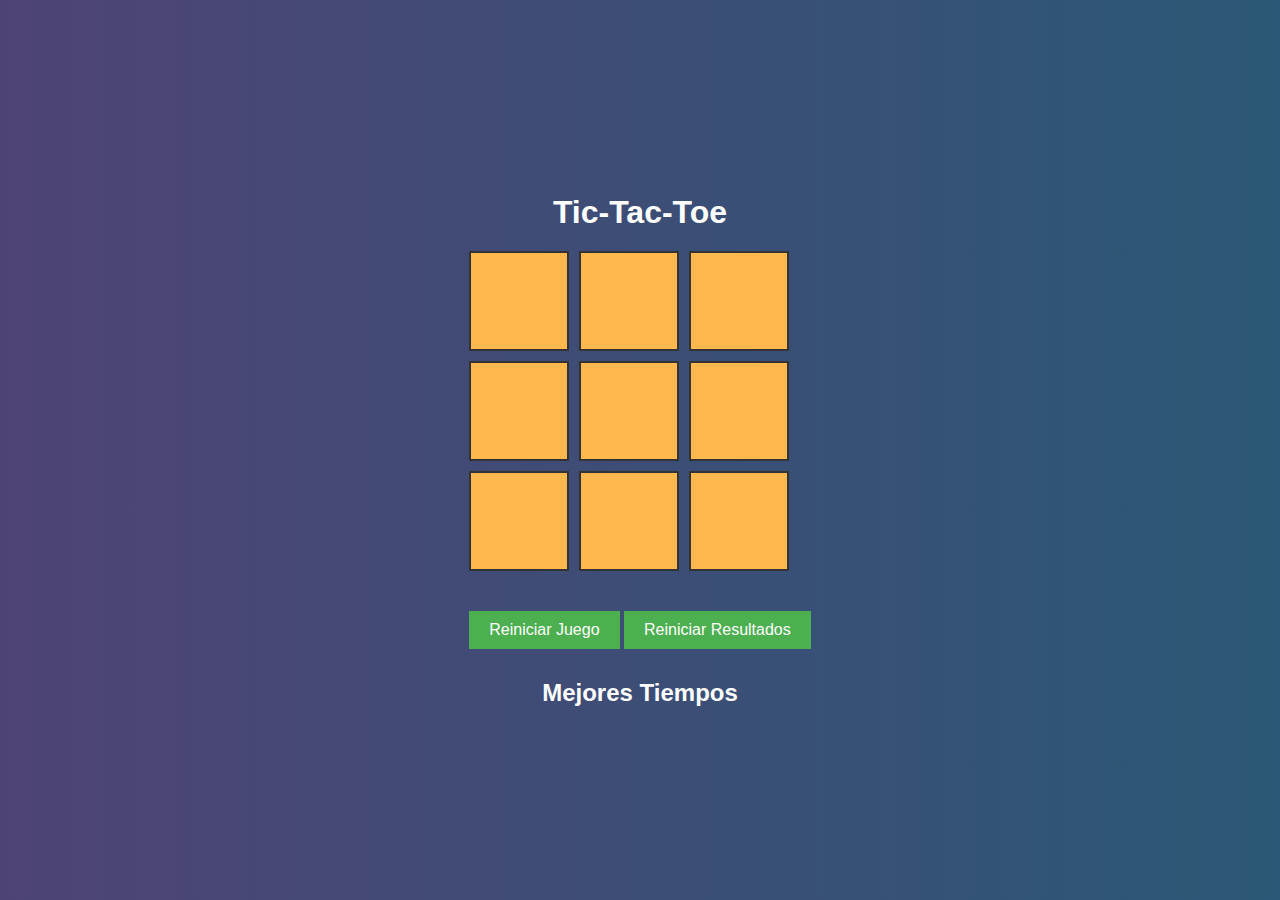
<file: index.html>
<!DOCTYPE html>
<html lang="es">
<head>
  <meta charset="UTF-8">
  <meta name="viewport" content="width=device-width, initial-scale=1.0">
  <title>Tic-Tac-Toe</title>
  <link rel="stylesheet" href="styles.css">
</head>
<body>
  <div class="container">
    <h1>Tic-Tac-Toe</h1>
    <div class="game-board">
      <div class="cell" data-index="0"></div>
      <div class="cell" data-index="1"></div>
      <div class="cell" data-index="2"></div>
      <div class="cell" data-index="3"></div>
      <div class="cell" data-index="4"></div>
      <div class="cell" data-index="5"></div>
      <div class="cell" data-index="6"></div>
      <div class="cell" data-index="7"></div>
      <div class="cell" data-index="8"></div>
    </div>
    <button id="reset-btn">Reiniciar Juego</button>
    <button id="reset-scores-btn">Reiniciar Resultados</button> <!-- Nuevo botón -->

    <div class="score-board">
      <h2>Mejores Tiempos</h2>
      <ul id="score-list"></ul>
    </div>
  </div>

  <script src="script.js"></script>
</body>
</html>
</file>
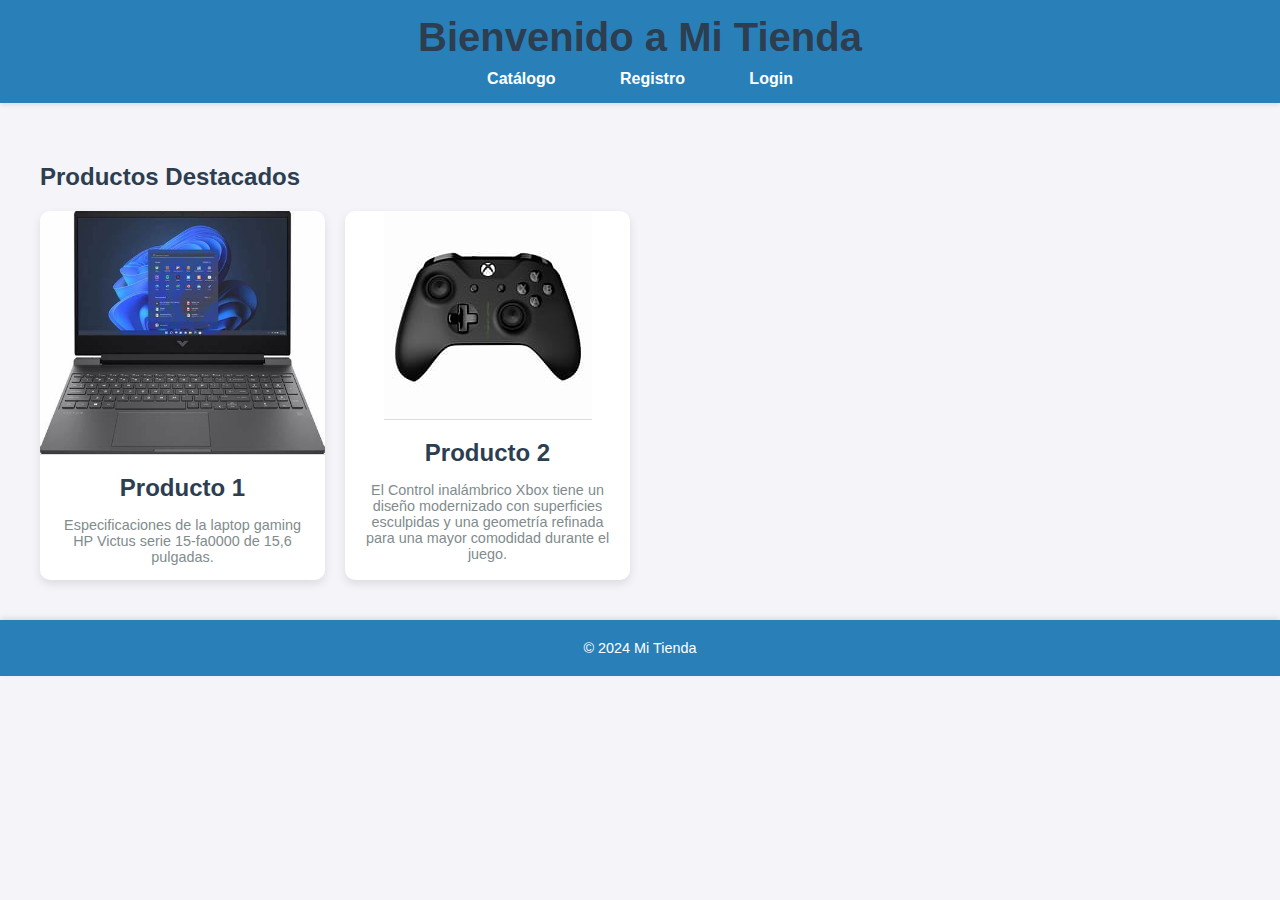
<file: Progra web/index.html>
<!DOCTYPE html>
<html lang="es">
<head>
    <meta charset="UTF-8">
    <meta name="viewport" content="width=device-width, initial-scale=1.0">
    <title>Mi Tienda Online</title>
    <link rel="stylesheet" href="styles.css">
</head>
<body>
    <header>
        <h1>Bienvenido a Mi Tienda</h1>
        <nav>
            <a href="catalogo.html">Catálogo</a>
            <a href="registro.html">Registro</a>
            <a href="login.html">Login</a>
        </nav>
    </header>
    <section>
        <h2>Productos Destacados</h2>
        <div class="productos">
            <div class="producto">
                <img src="producto1.jpg" alt="Producto 1">
                <h3>Producto 1</h3>
                <p>Especificaciones de la laptop gaming HP Victus serie 15-fa0000 de 15,6 pulgadas.</p>
            </div>
            <div class="producto">
                <img src="producto2.jpg" alt="Producto 2">
                <h3>Producto 2</h3>
                <p>El Control inalámbrico Xbox tiene un diseño modernizado con superficies esculpidas y una geometría refinada para una mayor comodidad durante el juego.</p>
            </div>
        </div>
    </section>
    <footer>
        <p>© 2024 Mi Tienda</p>
    </footer>
</body>
</html>
</file>
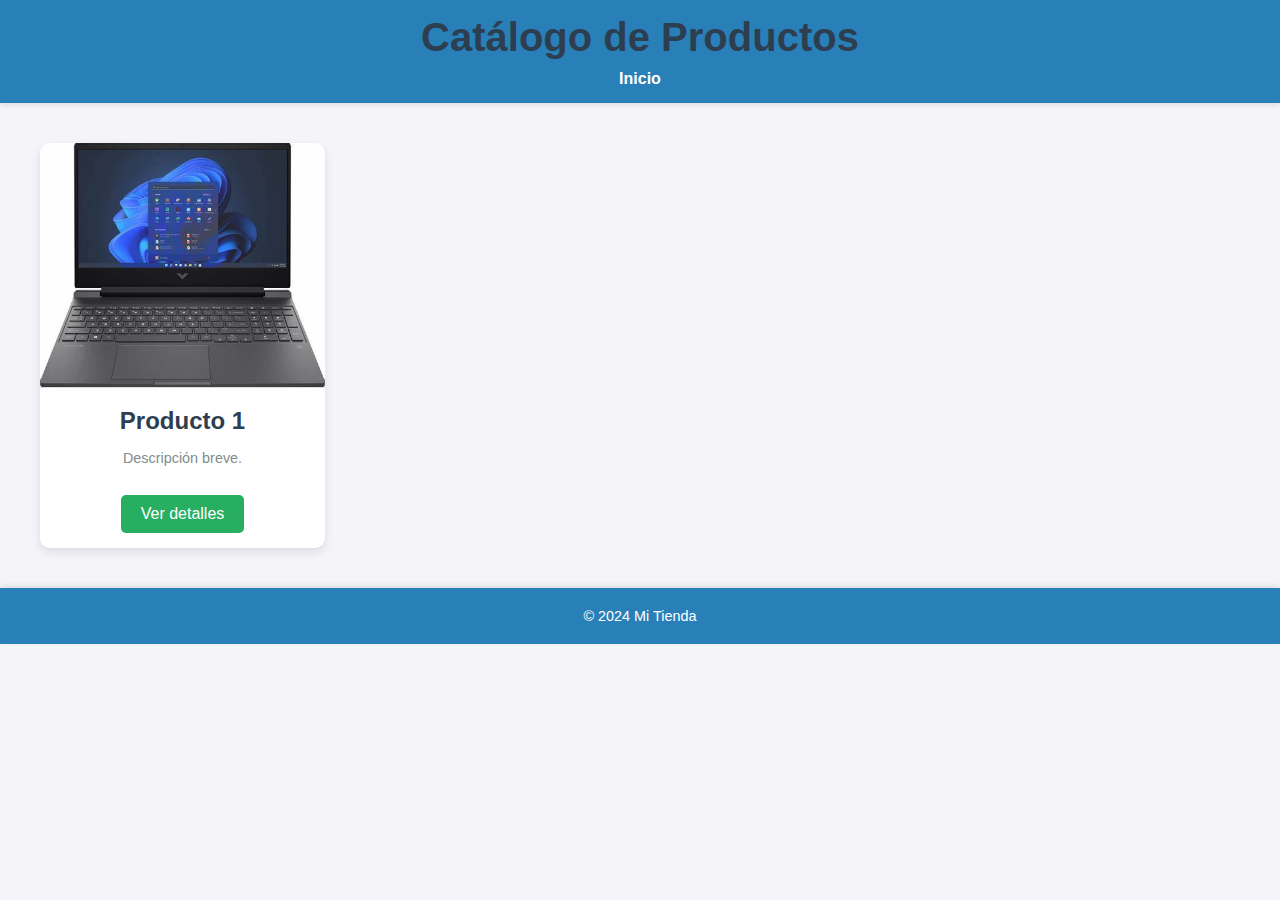
<file: Progra web/catalogo.html>
<!DOCTYPE html>
<html lang="es">
<head>
    <meta charset="UTF-8">
    <meta name="viewport" content="width=device-width, initial-scale=1.0">
    <title>Catálogo de Productos</title>
    <link rel="stylesheet" href="styles.css">
</head>
<body>
    <header>
        <h1>Catálogo de Productos</h1>
        <nav>
            <a href="index.html">Inicio</a>
        </nav>
    </header>
    <section>
        <div class="productos">
            <!-- Repite esta estructura para al menos 10 productos -->
            <div class="producto">
                <img src="producto1.jpg" alt="Producto 1">
                <h3>Producto 1</h3>
                <p>Descripción breve.</p>
                <a href="detalle_producto.html">Ver detalles</a>
            </div>
        </div>
    </section>
    <footer>
        <p>© 2024 Mi Tienda</p>
    </footer>
</body>
</html>
</file>
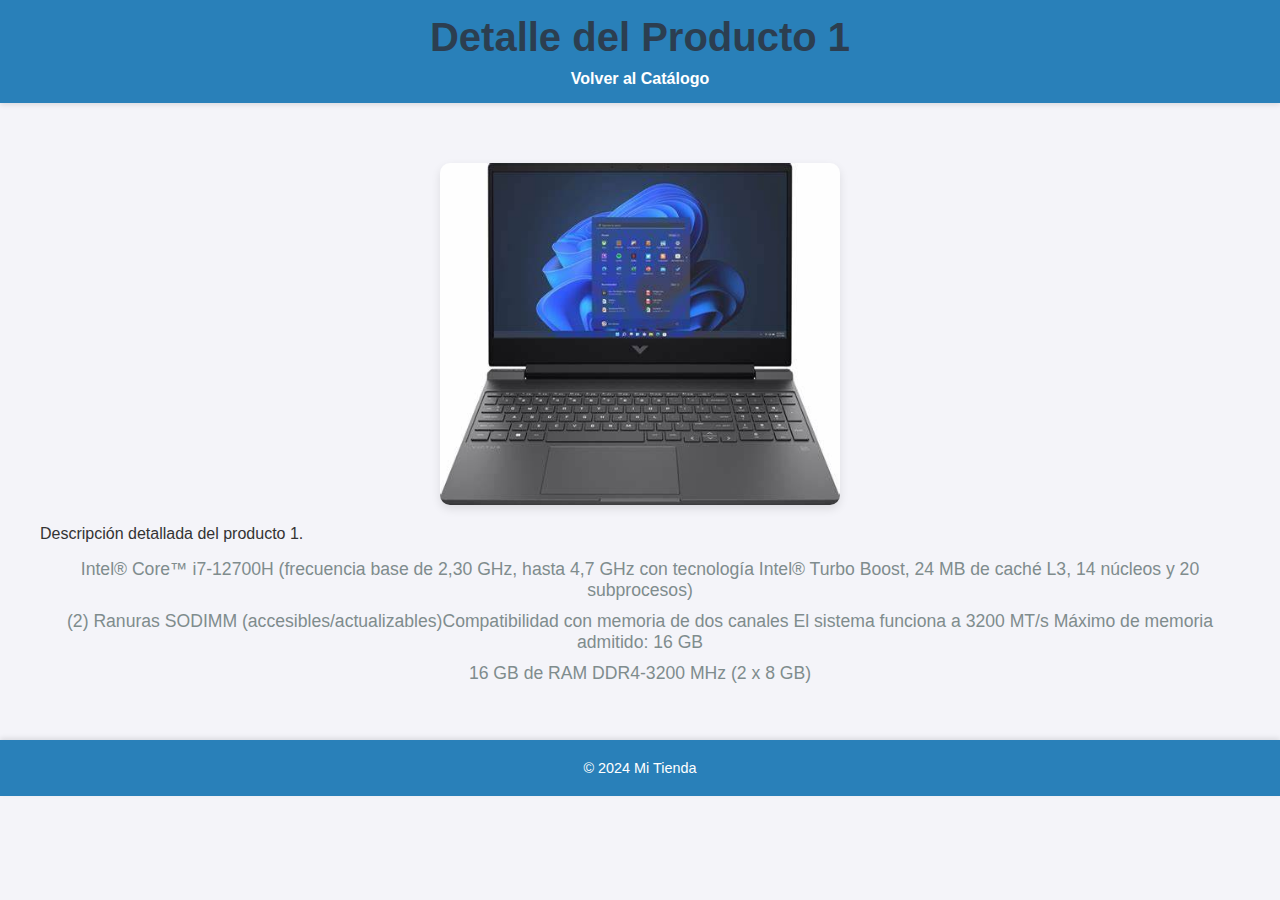
<file: Progra web/detalle_producto.html>
<!DOCTYPE html>
<html lang="es">
<head>
    <meta charset="UTF-8">
    <meta name="viewport" content="width=device-width, initial-scale=1.0">
    <title>Detalle de Producto</title>
    <link rel="stylesheet" href="styles.css">
</head>
<body>
    <header>
        <h1>Detalle del Producto 1</h1>
        <nav>
            <a href="catalogo.html">Volver al Catálogo</a>
        </nav>
    </header>
    <section>
        <img src="producto1.jpg" alt="Producto 1" class="img-detalle">
        <p>Descripción detallada del producto 1.</p>
        <ul>
            <li>Intel® Core™ i7-12700H (frecuencia base de 2,30 GHz, hasta 4,7 GHz con tecnología Intel® Turbo Boost, 24 MB de caché L3, 14 núcleos y 20 subprocesos)</li>
            <li>(2) Ranuras SODIMM (accesibles/actualizables)Compatibilidad con memoria de dos canales El sistema funciona a 3200 MT/s
Máximo de memoria admitido: 16 GB</li>
            <li>16 GB de RAM DDR4-3200 MHz (2 x 8 GB)</li>
        </ul>
    </section>


    <footer>
        <p>© 2024 Mi Tienda</p>
    </footer>
</body>
</html>
</file>
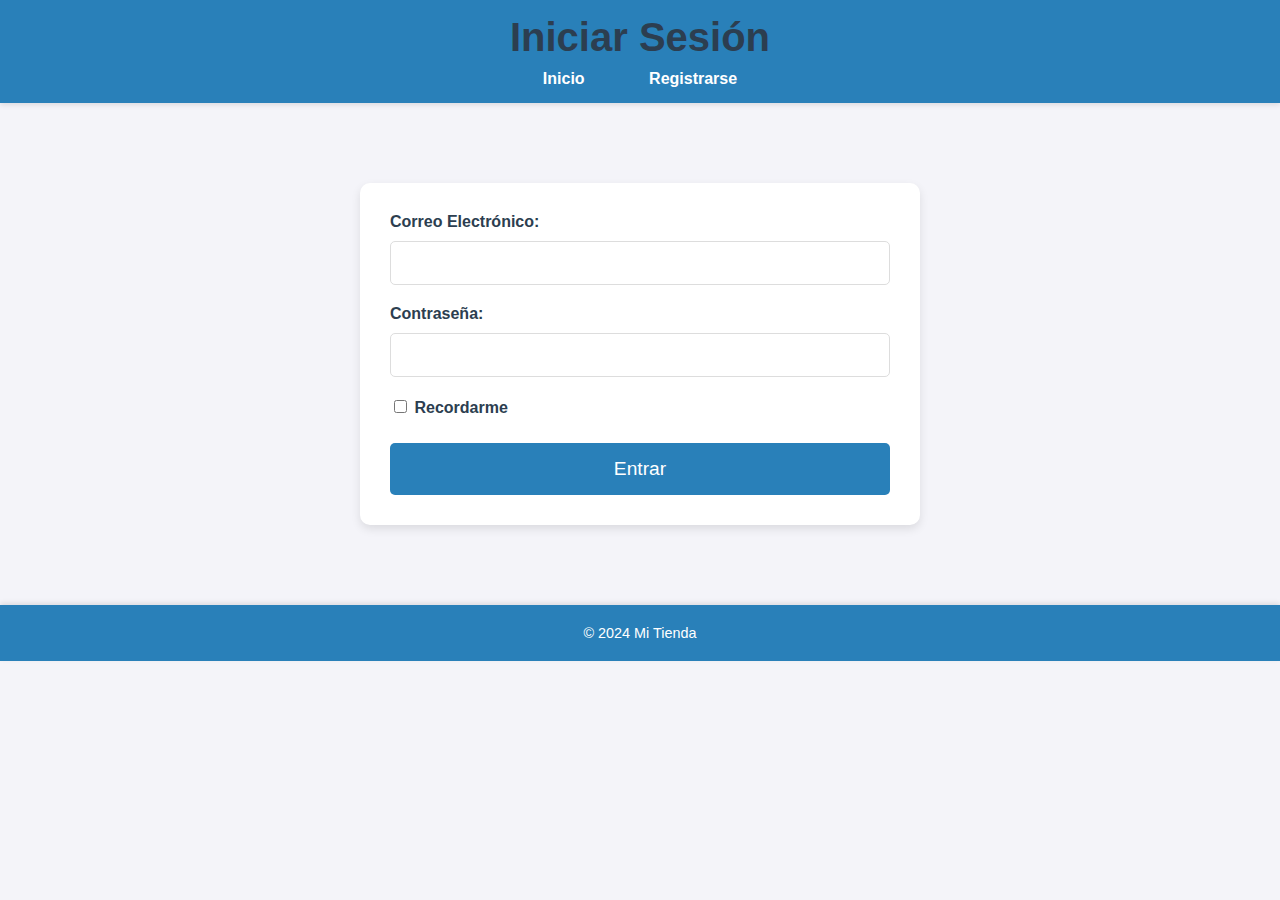
<file: Progra web/login.html>
<!DOCTYPE html>
<html lang="es">
<head>
    <meta charset="UTF-8">
    <meta name="viewport" content="width=device-width, initial-scale=1.0">
    <title>Login</title>
    <link rel="stylesheet" href="styles.css">
</head>
<body>
    <header>
        <h1>Iniciar Sesión</h1>
        <nav>
            <a href="index.html">Inicio</a>
            <a href="registro.html">Registrarse</a>
        </nav>
    </header>
    <section>
        <form action="#" method="POST">
            <label for="email">Correo Electrónico:</label>
            <input type="email" id="email" name="email" required>
            <label for="password">Contraseña:</label>
            <input type="password" id="password" name="password" required>
            <label>
                <input type="checkbox" name="remember"> Recordarme
            </label>
            <button type="submit">Entrar</button>
        </form>
    </section>
    <footer>
        <p>© 2024 Mi Tienda</p>
    </footer>
</body>
</html>
</file>
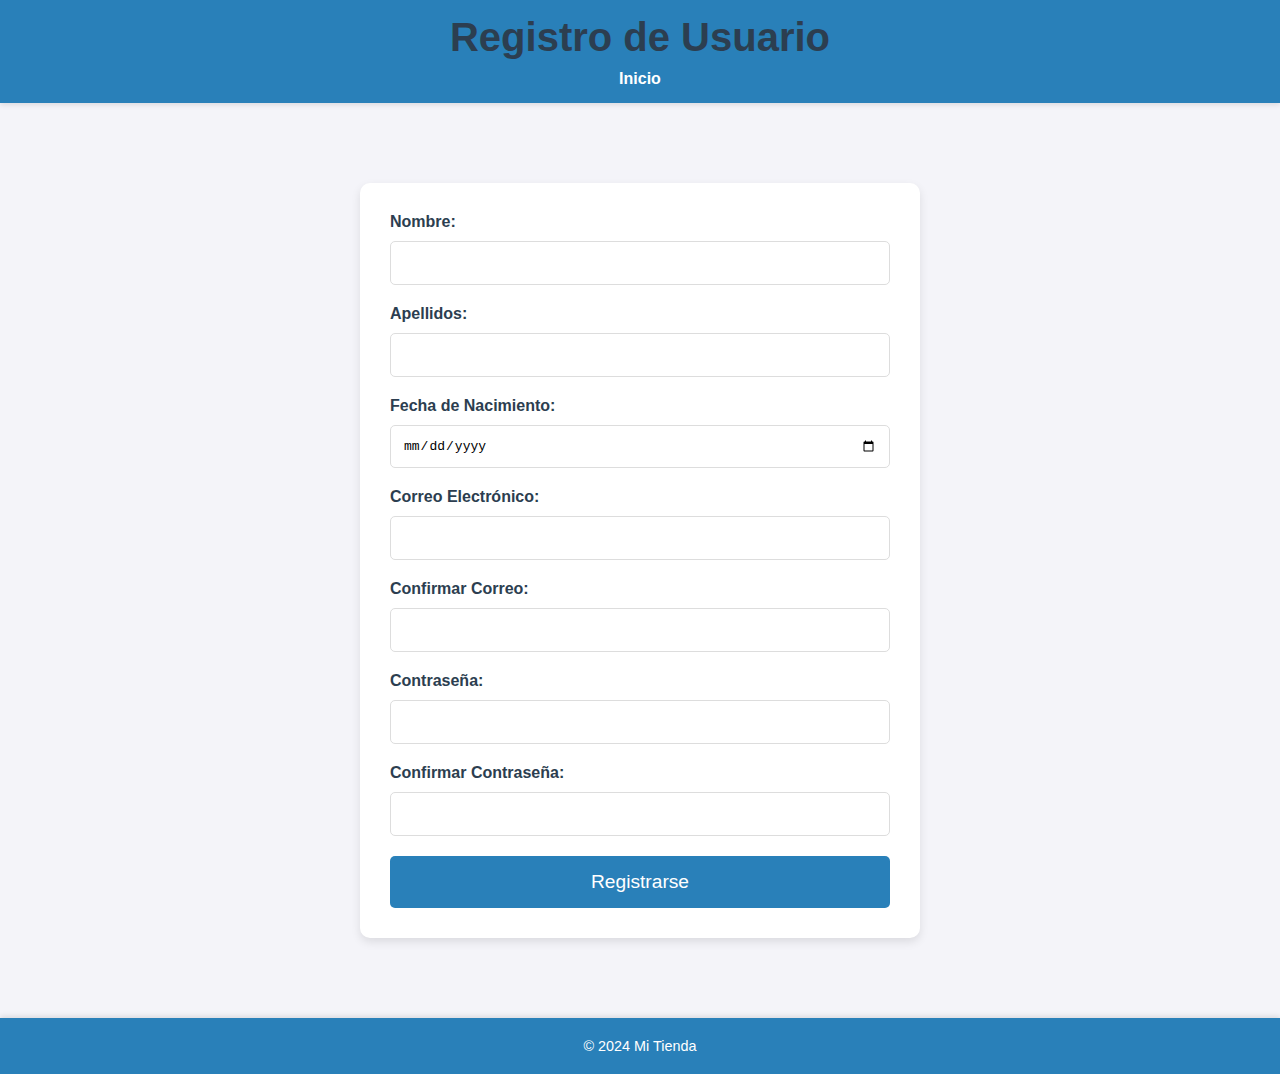
<file: Progra web/registro.html>
<!DOCTYPE html>
<html lang="es">
<head>
    <meta charset="UTF-8">
    <meta name="viewport" content="width=device-width, initial-scale=1.0">
    <title>Registro</title>
    <link rel="stylesheet" href="styles.css">
</head>
<body>
    <header>
        <h1>Registro de Usuario</h1>
        <nav>
            <a href="index.html">Inicio</a>
        </nav>
    </header>
    <section>
        <form action="#" method="POST">
            <label for="nombre">Nombre:</label>
            <input type="text" id="nombre" name="nombre" required>
            <label for="apellidos">Apellidos:</label>
            <input type="text" id="apellidos" name="apellidos" required>
            <label for="fecha_nacimiento">Fecha de Nacimiento:</label>
            <input type="date" id="fecha_nacimiento" name="fecha_nacimiento" required>
            <label for="email">Correo Electrónico:</label>
            <input type="email" id="email" name="email" required>
            <label for="confirm_email">Confirmar Correo:</label>
            <input type="email" id="confirm_email" name="confirm_email" required>
            <label for="password">Contraseña:</label>
            <input type="password" id="password" name="password" required>
            <label for="confirm_password">Confirmar Contraseña:</label>
            <input type="password" id="confirm_password" name="confirm_password" required>
            <button type="submit">Registrarse</button>
        </form>
    </section>
    <footer>
        <p>© 2024 Mi Tienda</p>
    </footer>
</body>
</html>
</file>
<file: styles.css>
* {
  margin: 0;
  padding: 0;
  box-sizing: border-box;
}

body {
  font-family: Arial, sans-serif;
  background: linear-gradient(to right, #4e4376, #2b5876);
  display: flex;
  justify-content: center;
  align-items: center;
  min-height: 100vh;
  color: #fff;
}

.container {
  text-align: center;
}

h1 {
  margin-bottom: 20px;
}

.game-board {
  display: grid;
  grid-template-columns: repeat(3, 100px);
  grid-gap: 10px;
  margin: 20px auto;
}

.cell {
  width: 100px;
  height: 100px;
  background-color: #ffb84d;
  border: 2px solid #333;
  display: flex;
  align-items: center;
  justify-content: center;
  font-size: 2em;
  cursor: pointer;
}

.cell:hover {
  background-color: #ffa500;
}

#reset-btn {
  margin-top: 20px;
  padding: 10px 20px;
  background-color: #4CAF50;
  color: white;
  border: none;
  font-size: 1em;
  cursor: pointer;
}

#reset-scores-btn {
  margin-top: 20px;
  padding: 10px 20px;
  background-color: #4CAF50;
  color: white;
  border: none;
  font-size: 1em;
  cursor: pointer;
}

.score-board {
  margin-top: 30px;
}

#score-list {
  list-style-type: none;
}

.score-board ul li {
  padding: 5px;
  background: rgba(255, 255, 255, 0.1);
  margin: 5px 0;
  border-radius: 5px;
}
</file>
<file: Progra web/styles.css>
/* Tipografía y Colores */
body {
    font-family: 'Roboto', sans-serif;
    margin: 0;
    padding: 0;
    background-color: #f4f4f9;
    color: #333;
}

h1, h2, h3 {
    color: #2c3e50;
}

header {
    background-color: #2980b9;
    color: white;
    padding: 15px;
    text-align: center;
    box-shadow: 0 2px 5px rgba(0, 0, 0, 0.1);
}

header h1 {
    margin: 0;
    font-size: 2.5em;
}

nav {
    margin-top: 10px;
}

nav a {
    color: white;
    margin: 0 15px;
    text-decoration: none;
    font-weight: bold;
    padding: 10px 15px;
    transition: background-color 0.3s ease;
}

nav a:hover {
    background-color: #1a6d99;
    border-radius: 5px;
}

section {
    padding: 40px;
    max-width: 1200px;
    margin: 0 auto;
}

footer {
    background-color: #2980b9;
    color: white;
    text-align: center;
    padding: 20px 0;
    position: relative;
    width: 100%;
    bottom: 0;
    box-shadow: 0 -2px 5px rgba(0, 0, 0, 0.1);
}

footer p {
    margin: 0;
    font-size: 0.9em;
}

/* Productos */
.productos {
    display: grid;
    grid-template-columns: repeat(auto-fill, minmax(250px, 1fr));
    gap: 20px;
}

.producto {
    background-color: white;
    border-radius: 10px;
    overflow: hidden;
    box-shadow: 0 4px 10px rgba(0, 0, 0, 0.1);
    transition: transform 0.3s ease, box-shadow 0.3s ease;
    text-align: center;
}

.producto:hover {
    transform: translateY(-10px);
    box-shadow: 0 8px 20px rgba(0, 0, 0, 0.2);
}

.producto img {
    max-width: 100%;
    border-bottom: 1px solid #ddd;
}

.producto h3 {
    font-size: 1.5em;
    margin: 15px 0;
}

.producto p {
    padding: 0 15px;
    font-size: 0.9em;
    color: #7f8c8d;
}

.producto a {
    display: inline-block;
    margin: 15px 0;
    padding: 10px 20px;
    background-color: #27ae60;
    color: white;
    text-decoration: none;
    border-radius: 5px;
    transition: background-color 0.3s ease;
}

.producto a:hover {
    background-color: #1d9047;
}

/* Formulario */
form {
    display: flex;
    flex-direction: column;
    max-width: 500px;
    margin: 40px auto;
    background-color: white;
    padding: 30px;
    border-radius: 10px;
    box-shadow: 0 4px 10px rgba(0, 0, 0, 0.1);
}

form label {
    margin-bottom: 10px;
    font-weight: bold;
    color: #2c3e50;
}

form input {
    padding: 12px;
    border: 1px solid #ddd;
    border-radius: 5px;
    margin-bottom: 20px;
    font-size: 1em;
    transition: border-color 0.3s ease;
}

form input:focus {
    border-color: #2980b9;
}

form button {
    padding: 15px;
    background-color: #2980b9;
    color: white;
    border: none;
    border-radius: 5px;
    font-size: 1.2em;
    cursor: pointer;
    transition: background-color 0.3s ease;
}

form button:hover {
    background-color: #1a6d99;
}

/* Página de Detalle */
.img-detalle {
    max-width: 400px;
    display: block;
    margin: 20px auto;
    border-radius: 10px;
    box-shadow: 0 4px 10px rgba(0, 0, 0, 0.1);
}

section ul {
    list-style: none;
    padding: 0;
    text-align: center;
}

section ul li {
    margin: 10px 0;
    font-size: 1.1em;
    color: #7f8c8d;
}
</file>
